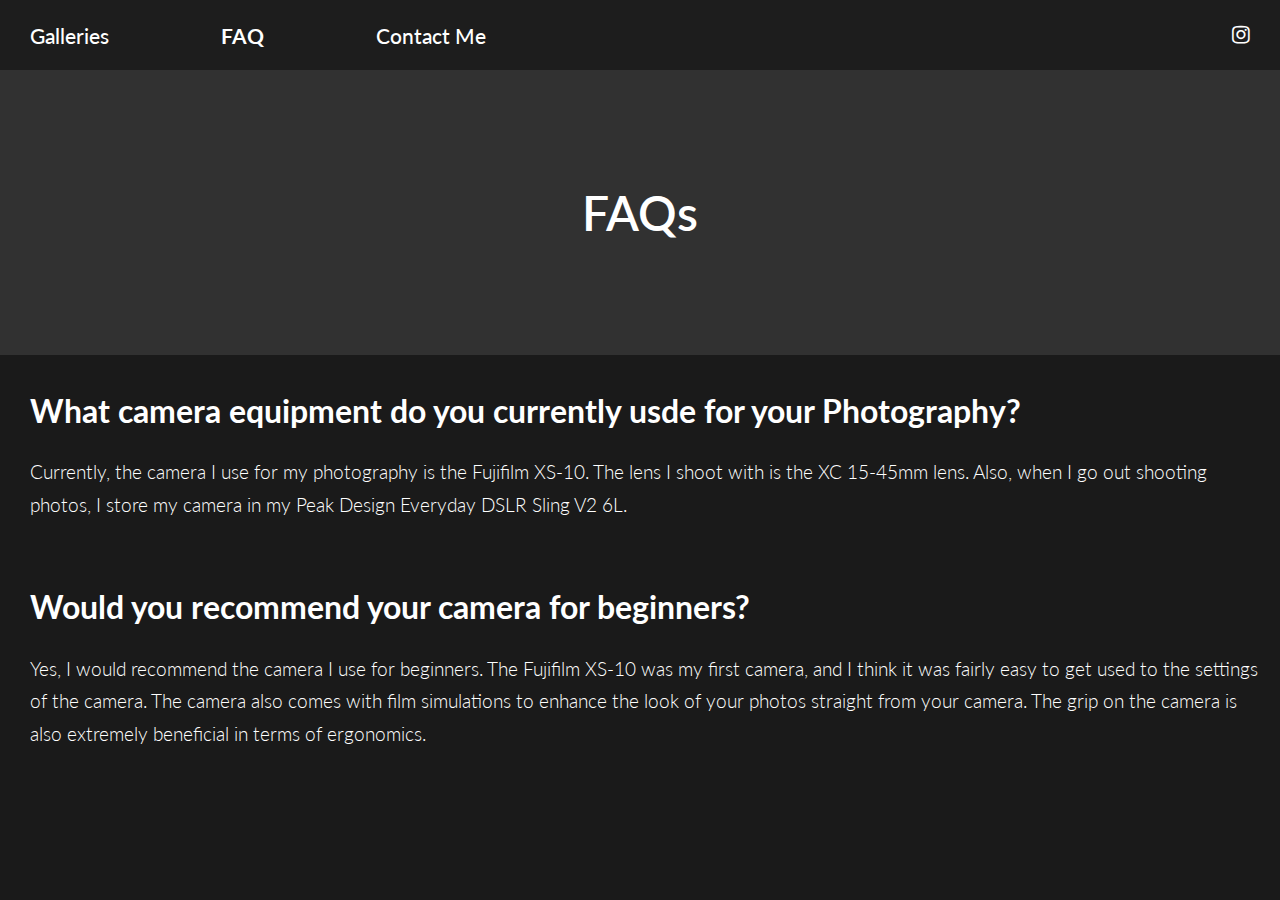
<file: FAQ.html>
<!DOCTYPE html>
<html lang="en">
    <head>
        <meta charset="UTF-8">
        <meta http-equiv="X-UA-Compatiable" content="IE=edge">
        <meta name="viewport" content="width=device-width, initial-scale=1.0">
        <link rel="stylesheet"  href="css/style.css">
        <link rel="preconnect" href="https://fonts.googleapis.com">
        <link rel="preconnect" href="https://fonts.gstatic.com" crossorigin>
        <link rel="stylesheet" href="https://cdnjs.cloudflare.com/ajax/libs/font-awesome/6.4.0/css/all.min.css" integrity="sha512-iecdLmaskl7CVkqkXNQ/ZH/XLlvWZOJyj7Yy7tcenmpD1ypASozpmT/E0iPtmFIB46ZmdtAc9eNBvH0H/ZpiBw==" crossorigin="anonymous" referrerpolicy="no-referrer" />
        <link href="https://fonts.googleapis.com/css2?family=Lato:wght@100;300;400;700;900&family=Roboto:wght@400;500;700&display=swap" rel="stylesheet">
        <link rel="stylesheet" href="https://cdnjs.cloudflare.com/ajax/libs/font-awesome/4.7.0/css/font-awesome.min.css">
        <title>FAQs</title>
    </head>
    <body class="gallery-page">
        <div class="navbar navrest">
            <ul class="links">
                <li><a href="Galleries.html">Galleries</a></li>
                <li><a href="FAQ.html"><strong>FAQ</strong></a></li>
                <li><a href="Contact.html">Contact Me</a></li>
            </ul>
            <a href="https://www.instagram.com/tabanackle123/" class="fa fa-instagram" target="_blank"></a>
            <div class="toggle_btn"><i class="fa-solid fa-bars"></i></div>
        </div>
        <div class="dropdown_menu">
            <li><a href="Galleries.html">Galleries</a></li>
            <li><a href="FAQ.html"><strong>FAQ</strong></a></li>
            <li><a href="Contact.html">Contact Me</a></li>
        </div>
        <div class="galleries-title-container">
            <h1 class="galleries-title">FAQs</h1>
        </div>
        <div class="faq-section">
            <div class="QA">
                <div class="Q">
                    <h1 class="question">What camera equipment do you currently usde for your Photography?</h1>
                </div>
                <div class="A">
                    <h3 class="answer">Currently, the camera I use for my photography is the Fujifilm XS-10. The lens I shoot with is the XC 15-45mm lens. Also, when I go out shooting photos, I store my camera in my Peak Design Everyday DSLR Sling V2 6L.</h3>
                </div>
            </div>
            <div class="QA">
                <div class="Q">
                    <h1 class="question">Would you recommend your camera for beginners?</h1>
                </div>
                <div class="A">
                    <h3 class="answer">Yes, I would recommend the camera I use for beginners. The Fujifilm XS-10 was my first camera, and I think it was fairly easy to get used to the settings of the camera. The camera also comes with film simulations to enhance the look of your photos straight from your camera. The grip on the camera is also extremely beneficial in terms of ergonomics.</h3>
                </div>
            </div>
        </div>
        <script src="js/script.js"></script>
    </body>
</html>
</file>
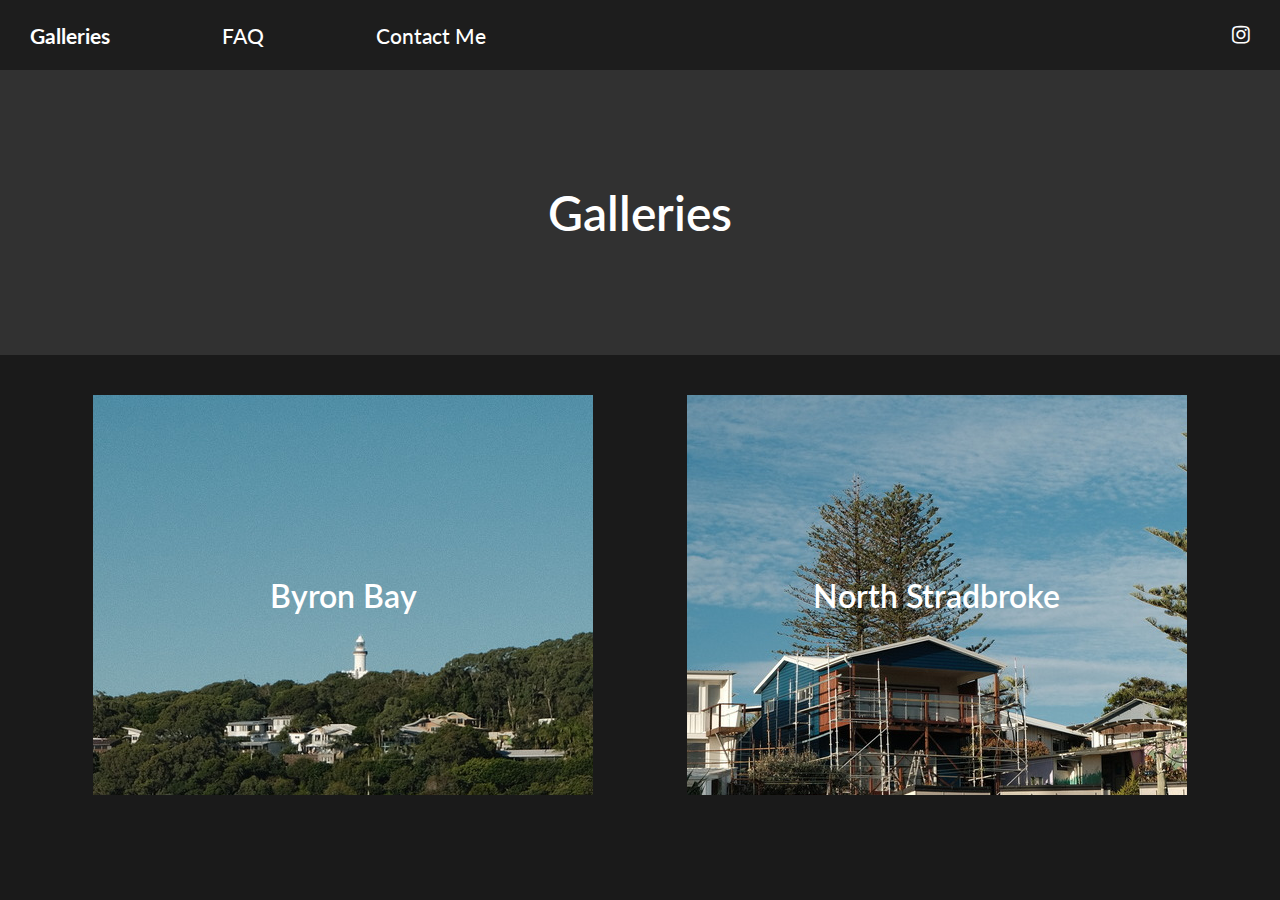
<file: Galleries.html>
<!DOCTYPE html>
<html lang="en">
    <head>
        <meta charset="UTF-8">
        <meta http-equiv="X-UA-Compatiable" content="IE=edge">
        <meta name="viewport" content="width=device-width, initial-scale=1.0">
        <link rel="stylesheet"  href="css/style.css">
        <link rel="preconnect" href="https://fonts.googleapis.com">
        <link rel="preconnect" href="https://fonts.gstatic.com" crossorigin>
        <link rel="stylesheet" href="https://cdnjs.cloudflare.com/ajax/libs/font-awesome/6.4.0/css/all.min.css" integrity="sha512-iecdLmaskl7CVkqkXNQ/ZH/XLlvWZOJyj7Yy7tcenmpD1ypASozpmT/E0iPtmFIB46ZmdtAc9eNBvH0H/ZpiBw==" crossorigin="anonymous" referrerpolicy="no-referrer" />
        <link href="https://fonts.googleapis.com/css2?family=Lato:wght@100;300;400;700;900&family=Roboto:wght@400;500;700&display=swap" rel="stylesheet">
        <link rel="stylesheet" href="https://cdnjs.cloudflare.com/ajax/libs/font-awesome/4.7.0/css/font-awesome.min.css">
        <title>Galleries</title>
    </head>
    <body class="gallery-page">
        <div class="navbar navrest">
            <ul class="links">
                <li><a href="Galleries.html"><strong>Galleries</strong></a></li>
                <li><a href="FAQ.html">FAQ</a></li>
                <li><a href="Contact.html">Contact Me</a></li>
            </ul>
            <a href="https://www.instagram.com/tabanackle123/" class="fa fa-instagram"></a>
            <div class="toggle_btn"><i class="fa-solid fa-bars"></i></div>
        </div>
        <div class="dropdown_menu">
            <li><a href="Galleries.html"><strong>Galleries</strong></a></li>
            <li><a href="FAQ.html">FAQ</a></li>
            <li><a href="Contact.html">Contact Me</a></li>
        </div>
        <div class="galleries-title-container">
            <h1 class="galleries-title">Galleries</h1>
        </div>
        <div class="galleries-section">
            <div class="gallery" onclick="openPage('byronbay.html')">
                <img src="images/DSCF0848.jpg">
                <div class="gallery-title-container">
                    <h3 class="gallery-title">Byron Bay</h3>
                </div>
            </div>
            <div class="gallery" onclick="openPage('northstradbroke.html')">
                <img src="images/DSCF0486.jpg">
                <div class="gallery-title-container">
                    <h3 class="gallery-title">North Stradbroke</h3>
                </div>
            </div>
        </div>
        <script src="js/script.js"></script>
    </body>
</html>
</file>
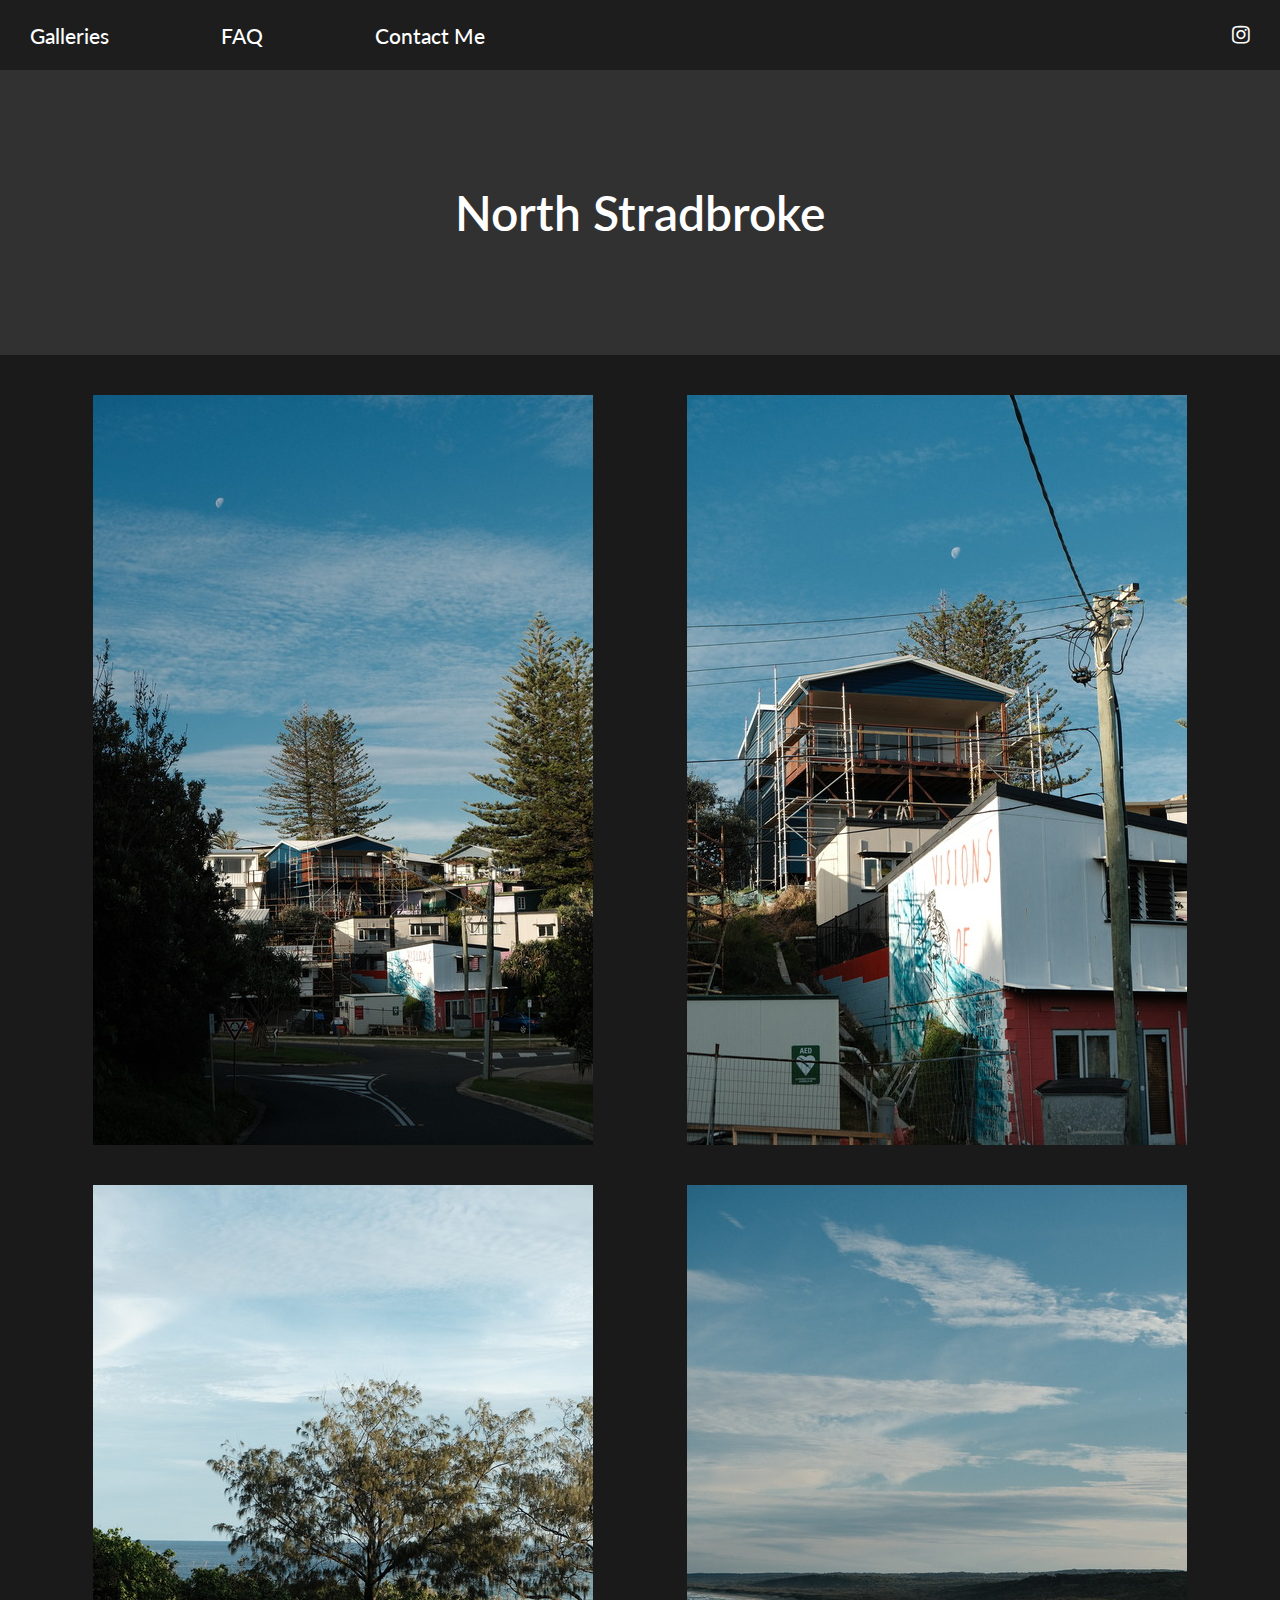
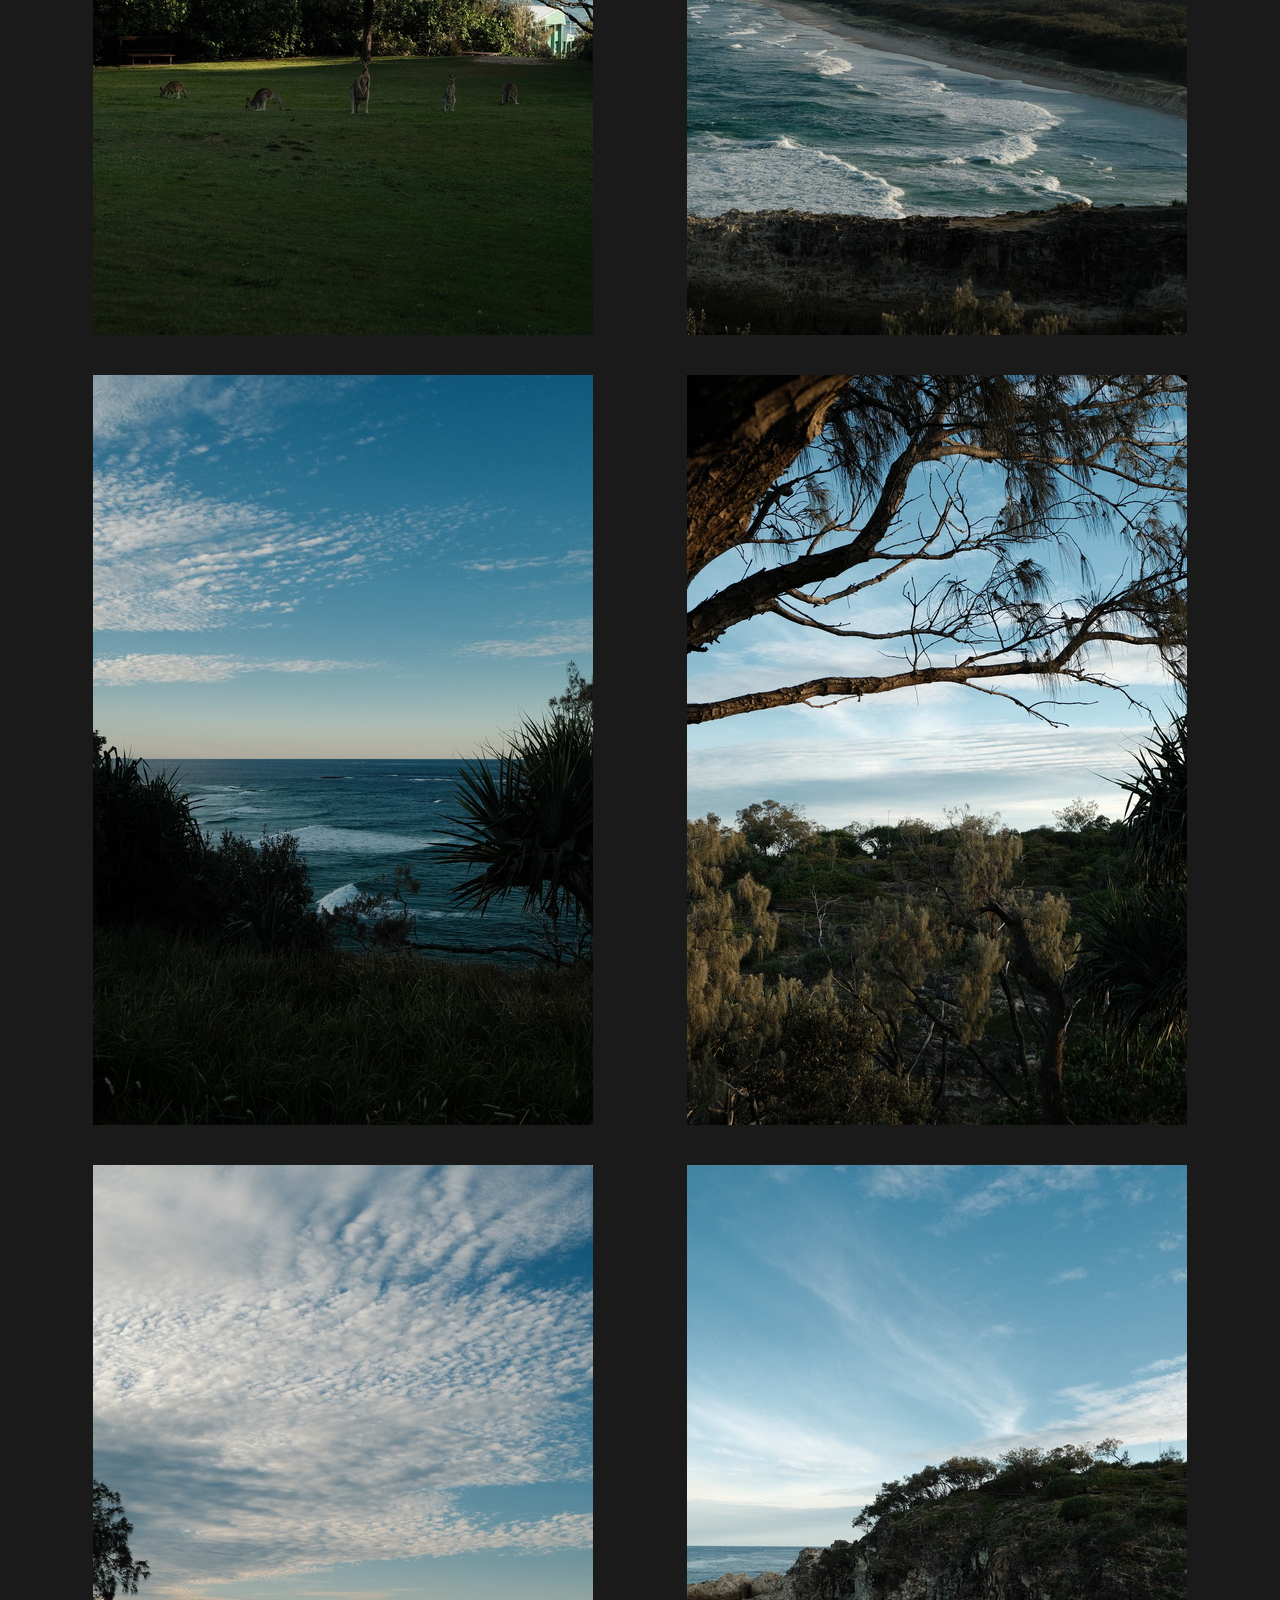
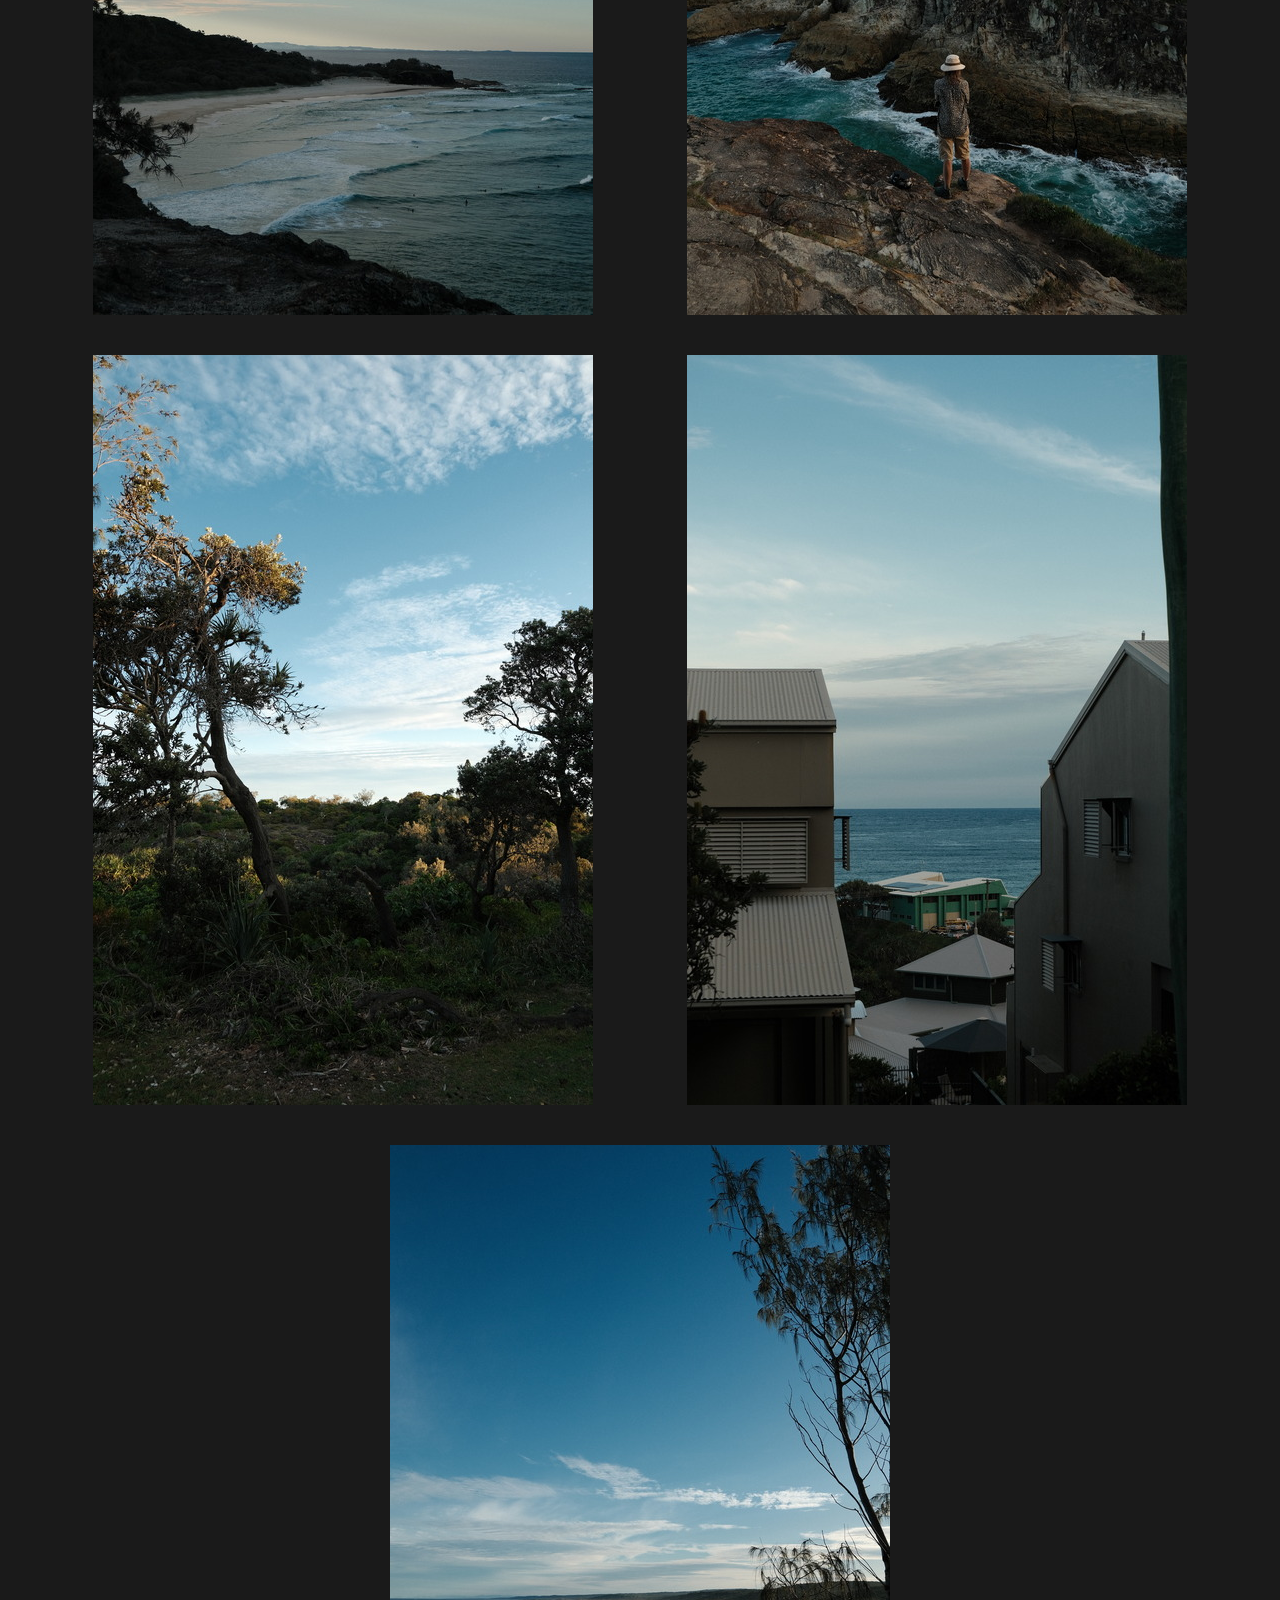
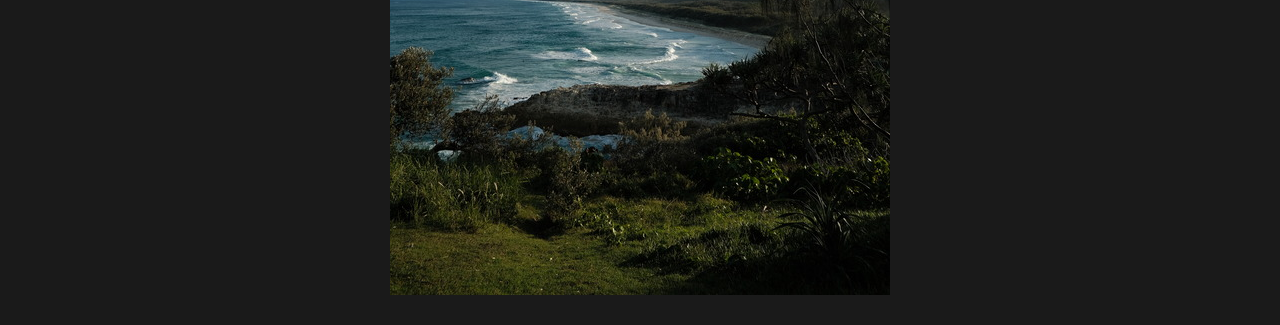
<file: northstradbroke.html>
<!DOCTYPE html>
<html lang="en">
    <head>
        <meta charset="UTF-8">
        <meta http-equiv="X-UA-Compatiable" content="IE=edge">
        <meta name="viewport" content="width=device-width, initial-scale=1.0">
        <link rel="stylesheet"  href="css/style.css">
        <link rel="preconnect" href="https://fonts.googleapis.com">
        <link rel="preconnect" href="https://fonts.gstatic.com" crossorigin>
        <link rel="stylesheet" href="https://cdnjs.cloudflare.com/ajax/libs/font-awesome/6.4.0/css/all.min.css" integrity="sha512-iecdLmaskl7CVkqkXNQ/ZH/XLlvWZOJyj7Yy7tcenmpD1ypASozpmT/E0iPtmFIB46ZmdtAc9eNBvH0H/ZpiBw==" crossorigin="anonymous" referrerpolicy="no-referrer" />
        <link href="https://fonts.googleapis.com/css2?family=Lato:wght@100;300;400;700;900&family=Roboto:wght@400;500;700&display=swap" rel="stylesheet">
        <link rel="stylesheet" href="https://cdnjs.cloudflare.com/ajax/libs/font-awesome/4.7.0/css/font-awesome.min.css">
        <title>North Stradbroke Gallery</title>
    </head>
    <body class="gallery-page">
        <div class="navbar navrest">
            <ul class="links">
                <li><a href="Galleries.html">Galleries</a></li>
                <li><a href="FAQ.html">FAQ</a></li>
                <li><a href="Contact.html">Contact Me</a></li>
            </ul>
            <a href="https://www.instagram.com/tabanackle123/" class="fa fa-instagram" target="_blank"></a>
            <div class="toggle_btn"><i class="fa-solid fa-bars"></i></div>
        </div>
        <div class="dropdown_menu">
            <li><a href="Galleries.html">Galleries</a></li>
            <li><a href="FAQ.html">FAQ</a></li>
            <li><a href="Contact.html">Contact Me</a></li>
        </div>
        <div class="galleries-title-container">
            <h1 class="galleries-title">North Stradbroke</h1>
        </div>
        <div class="galleries-section">
            <div class="gallery" id="gallery-photos">
                <img src="images/strad 1.jpg">
            </div>
            <div class="gallery" id="gallery-photos">
                <img src="images/strad 2.jpg">
            </div>
            <div class="gallery" id="gallery-photos">
                <img src="images/strad 3.jpg">
            </div>
            <div class="gallery" id="gallery-photos">
                <img src="images/strad 4.jpg">
            </div>
            <div class="gallery" id="gallery-photos">
                <img src="images/strad 5.jpg">
            </div>
            <div class="gallery" id="gallery-photos">
                <img src="images/strad 6.jpg">
            </div>
            <div class="gallery" id="gallery-photos">
                <img src="images/strad 7.jpg">
            </div>
            <div class="gallery" id="gallery-photos">
                <img src="images/strad 8.jpg">
            </div>
            <div class="gallery" id="gallery-photos">
                <img src="images/strad 9.jpg">
            </div>
            <div class="gallery" id="gallery-photos">
                <img src="images/strad 10.jpg">
            </div>
            <div class="gallery" id="gallery-photos">
                <img src="images/strad 11.jpg">
            </div>
        </div>
        <script src="js/script.js"></script>
    </body>
</html>
</file>
<file: css/style.css>
* {
    margin: 0;
    padding: 0;
    box-sizing: border-box;
    font-family: 'Lato', sans-serif;
}

.index {
    height: 100vh;
    background-color: #000;
    background-image: url('../images/background_resized.JPG');
    background-size: cover;
    background-position: center;
}

li {
    list-style: none;
}

a {
    text-decoration: none;
    color: #fff;
    font-size: 1.3rem;
}

a:hover {
    color: orange;
}

header {
    position: relative;
    padding: 0 2rem;
}

.navbar {
    width: 100%;
    height: 70px;
    margin: 0 auto;
    display: flex;
    justify-content: space-between;
    align-items: center;
}

.navrest {
    padding-left: 30px;
    padding-right: 30px;
    background: #1d1d1d;
}

.navbar a {
    font-size: 1.3rem;
    font-weight: 500;
}

.navbar .links {
    display: flex;
    gap: 7rem;
}

.navbar .toggle_btn {
    color: white;
    font-size: 1.3rem;
    cursor: pointer;
    display: none;
}

.title-index {
    font-size: 1.7rem;
    font-weight: 700;
    color: #fff;
    text-align: center;
    justify-content: center;
    position: absolute;
    top: 45%;
    left: 50%;
    transform: translate(-50%, -50%);
}

.dropdown_menu {
    display: none;
    position: absolute;
    z-index: 1000;
    right: 2rem;
    top: 80px;
    height: 0;
    width: 250px;
    background: rgba(255, 255, 255, 0.1);
    backdrop-filter: blur(15px);
    border-radius: 10px;
    overflow: hidden;
    transition: height 0.2s cubic-bezier(0.17, 0.885, 0.32, 1.275);
}

.dropdown_menu.open {
    height: 150px;
}

.dropdown_menu li {
    padding: 0.7rem;
    display: flex;
    align-items: center;
    justify-content: center;
}

.title {
    font-size: 3rem;
    font-weight: 700;
    color: #fff;
    text-align: center;
    padding-top: 21%;
    padding-left: 50px;
    padding-right: 50px;
}



/* Galleries CSS */



.gallery-page {
    background-color: #1A1A1A;
}


.galleries-title-container {
    background: #313131;
    width: 100%;
    padding-top: 50px;
    padding-bottom: 50px;
}

.galleries-title {
    font-size: 3rem;
    font-weight: 600;
    text-align: center;
    padding-top: 5%;
    padding-bottom: 5%;
    color: white;
}

.galleries-section {
    background-color: #1A1A1A;
    width: 100%;
    display: flex;
    flex-direction: row;
    justify-content: space-evenly;
    flex-flow: wrap;
    position: absolute;
    padding-bottom: 30px;
}

.gallery {
    width: 500px;
    height: 400px;
    margin-top: 40px;
    box-sizing: border-box;
    font-size: 50px;
    display: flex;
    justify-content: center;
    align-items: center;
    overflow: hidden;
    transform: scale(1);
    transition: transform 0.5s ease;
}

.galleries-section .gallery:hover {
    transform: scale(0.9);
    transition: transform 0.5s ease;
    cursor: pointer;
}


.gallery-title-container{
    position: absolute;
    overflow: hidden;
    transform: scale(1);
    transition: transform 0.5s ease;
    cursor: pointer;
}


.gallery-title {
    font-size: 2rem;
    font-weight: 600;
    text-align: center;
    padding-top: 10%;
    padding-bottom: 10%;
    color: white;
}

.galleries-section .gallery:hover .gallery-title-container {
    transform: scale(1.3);
    transition: transform 0.5s ease;
    cursor: pointer;
}

.gallery img {
    flex-shrink: 0;
    min-width: 100%;
    min-height: 100%;
}

.gallery-background {
    background-color: black;
}



/* FAQs CSS */


.QA {
    padding-top: 30px;
    padding-left: 30px;
    padding-right: 20px;
}

.question {
    color: white;
    line-height: 1.6;
}

.answer {
    color: white;
    font-size: 1.2rem;
    font-weight: 300;
    padding-bottom: 30px;
    padding-top: 20px;
    line-height: 1.7;
}

.faq-section {
    height: 100%;
    display: flex;
    flex-direction: column;
    flex-wrap: nowrap;
}


/* Contact CSS */

.contact-page {
    background-color: #313131;
}

.container{
	position: relative;
	width: 100%;
	height: 100vh;
	display: flex;
	justify-content: center;
	align-items: center;
	padding: 20px 0px;
    
}

.container:after{
	content: '';
	position: absolute;
	width: 100%;
	height: 100%;
	left: 0;
	top: 0;
	background: url("../images/DSCF1098.JPG") no-repeat center;
	background-size: cover;
	filter: blur(50px);
	z-index: -1;
}
.contact-box{
	max-width: 850px;
	display: grid;
	grid-template-columns: repeat(2, 1fr);
	justify-content: center;
	align-items: center;
	text-align: center;
	background-color: #313131;
	box-shadow: 0px 0px 19px 5px rgba(0,0,0,0.19);
}

.left{
	background: url("../images/DSCF1098.JPG") no-repeat center;
	background-size: cover;
	height: 100%;
}

.right{
	padding: 25px 20px;
}

h2{
	position: relative;
	padding: 0 0 10px;
	margin-bottom: 10px;
    color: #fff;
}

h2:after{
	content: '';
    position: absolute;
    left: 50%;
    bottom: 0;
    transform: translateX(-50%);
    height: 4px;
    width: 50px;
    border-radius: 2px;
    background-color: rgb(59, 125, 232);
}

.field{
	width: 100%;
	border: 2px solid rgba(0, 0, 0, 0);
	outline: none;
	background-color: rgba(0, 0, 0, 0.1);
	padding: 0.5rem 1rem;
	font-size: 1.1rem;
	margin-bottom: 22px;
	transition: .3s;
}

.field:hover{
	background-color: rgba(0, 0, 0, 0.1);
}

textarea{
	min-height: 150px;
}

.btn{
	width: 100%;
	padding: 0.5rem 1rem;
	background-color: rgb(59, 125, 232);
	color: #fff;
	font-size: 1.1rem;
	border: none;
	outline: none;
	cursor: pointer;
	transition: .3s;
}

.btn:hover{
    background-color: #2756ae;
}

.field:focus{
    border: 2px solid rgba(30,85,250,0.47);
    background-color: #fff;
}


/* Gallery CSS */

#gallery-photos {
    height: 750px;
}

.galleries-section #gallery-photos:hover {
    transform: scale(1.1);
    transition: transform 0.5s ease;
}

/* Media CSS */

@media screen and (max-width: 700px){
	.contact-box{
		grid-template-columns: 1fr;
	}
	.left{
		height: 200px;
	}
}

@media(max-width: 992px){
    .navbar .links,
    .navbar .action_btn {
        display: none;
    }

    .navbar .toggle_btn {
        display: block;
    }

    .dropdown_menu {
        display: block;
    }
}



@media (max-width: 512px) {
    .dropdown_menu {
        left: 2rem;
        width: 85%;
    }
}

@media screen and (max-width: 1200px) {
    .gallery {
        width: 40%;
    }
}

@media screen and (max-width: 750px) {
    .gallery {
        width: 80%;
    }
}
</file>
